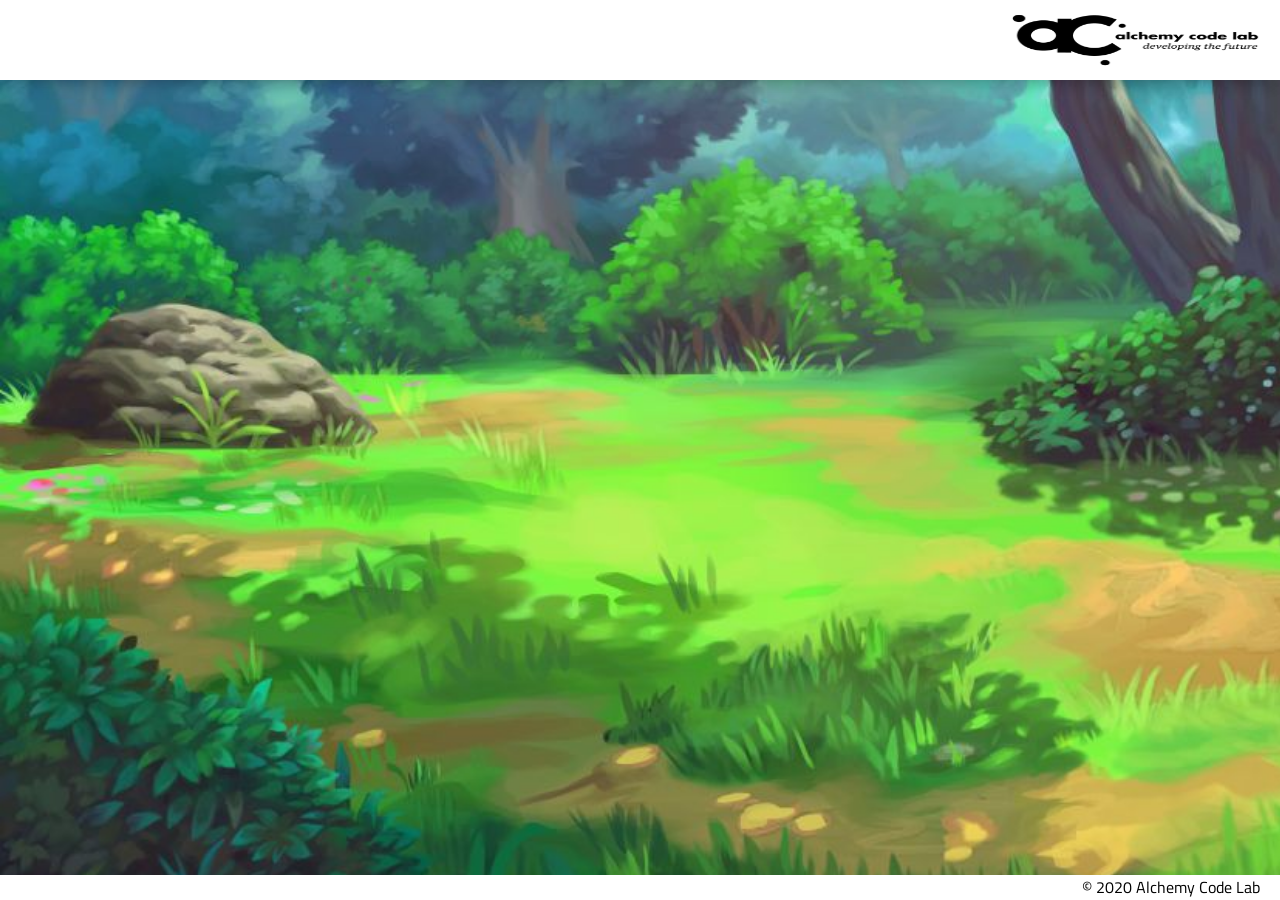
<file: results-page.html>
<!DOCTYPE html>
<html lang="en">

<head>
    <meta charset="UTF-8">
    <meta name="viewport" content="width=device-width, initial-scale=1.0">
    <meta http-equiv="X-UA-Compatible" content="ie=edge">
    <link href="https://fonts.googleapis.com/css2?family=Titillium+Web:wght@300&display=swap" rel="stylesheet">
    <link rel="stylesheet" href="styles/reset.css">
    <link rel="stylesheet" href="styles/style.css">
    <link rel="stylesheet" href="styles/home.css">
    <title>Document</title>
</head>

<body>
    <header>
        <div class="gutter-right logo">
            <img src="assets/big-logo.png"/>
        </div>
    </header>
    <main>
        <section class="main-section">
          

        </section>
    </main>
    <footer>
        <div class="copy gutter-right">&copy; 2020 Alchemy Code Lab</div>
    </footer>

    <script type="module" src="app.js"></script>
</body>

</html>
</file>
<file: styles/style.css>
body {
    --color1: #ffffff;
    --color2: #ffffff;
    --color3: #ffffff;
    --color4: #ffffff;
    --color5: #ffffff;

    /* https://coolors.co/generate and click export -> scss to get the colors to copy and paste below*/
    /* --color1: hsla(349, 69%, 76%, 1);
    --color2: hsla(207, 67%, 44%, 1);
    --color3: hsla(200, 61%, 56%, 1);
    --color4: hsla(187, 41%, 94%, 1);
    --color5: hsla(170, 28%, 95%, 1); */

    /* --color1: hsla(45, 86%, 83%, 1);
    --color2: hsla(135, 65%, 98%, 1);
    --color3: hsla(315, 37%, 86%, 1);
    --color4: hsla(45, 73%, 98%, 1);
    --color5: hsla(224, 40%, 79%, 1); */
    
    --header-height: 80px;
    --shadow: 0px 10px 20px -12px rgba(0,0,0,0.45);
    --gutter: 30px;
    --footer-height: 25px;
    
    font-family: 'Titillium Web', sans-serif;
    background-color: var(--color2);
}

main {
    display: flex;
    flex-direction: column;
    justify-content: center;
    align-items: center;
    margin-bottom: calc(var(--footer-height));
}

section {
    background-color: var(--color5);
    width: 1000px;
    max-width: 80%;
    display: flex;
    flex-direction: column;
    justify-content: center;
    align-items: center;
    padding-top: var(--gutter);
    padding-bottom: var(--gutter);
    margin-top: var(--gutter);
    margin-bottom: var(--gutter);
    border: solid 2px var(--color1);
}

header {
    display: flex;
    justify-content: flex-end;
    background-color: var(--color3);
    height: var(--header-height);
    box-shadow: var(--shadow);
}

footer {
    display: flex;
    justify-content: flex-end;
    background-color: var(--color3);
    box-shadow: var(--shadow);
}



h2 {
    font-size: 1.8rem;
    font-weight: bold;
}

.gutter-right {
    margin-right: 20px;
}

.main-logo {
    animation: pulse 5s infinite ease-in-out;
}

header img {
    height: var(--header-height);
}


#catchTitle{
    font-size: 26;
}

content {
    width: 80%;
}

p {
    margin: var(--gutter);
}
  
footer {
    position: fixed;
    width: 100%;
    bottom: 0;
    height: var(--footer-height);
    display: flex;
    justify-content: flex-end;
    background-color: var(--color3);
    box-shadow: var(--shadow);
}
  
  @keyframes pulse {
    20% {
      transform: rotate3d(-10, -10, -10, 50deg) scale(1.2);
    }

    40% {
        transform: rotate3d(10, 10, -10, 50deg) scale(1);
    }

    60% {
        transform: rotate3d(-10, 10, 10, 50deg) scale(1.2);
      }

    80% {
        transform: rotate3d(10, 10, 10, 50deg) scale(1);
    }

  }
</file>
<file: styles/home.css>
/* add home page styles here */

body {
    --color1: #ffffff;
    --color2: #ffffff;
    --color3: #ffffff;
    --color4: #ffffff;
    --color5: #ffffff;

    /* https://coolors.co/generate and click export -> scss to get the colors to copy and paste below*/
    /* --color1: hsla(349, 69%, 76%, 1);
    --color2: hsla(207, 67%, 44%, 1);
    --color3: hsla(200, 61%, 56%, 1);
    --color4: hsla(187, 41%, 94%, 1);
    --color5: hsla(170, 28%, 95%, 1); */

    /* --color1: hsla(45, 86%, 83%, 1);
    --color2: hsla(135, 65%, 98%, 1);
    --color3: hsla(315, 37%, 86%, 1);
    --color4: hsla(45, 73%, 98%, 1);
    --color5: hsla(224, 40%, 79%, 1); */
    
    --shadow: 0px 10px 20px -12px rgba(0,0,0,0.45);
    --gutter: 30px;
    --footer-height: 25px;
    
    font-family: 'Titillium Web', sans-serif;
    background-color: var(--color2);
}

body {
    background-image: url('../assets/pokemon-forest.jpg');
    background-repeat: no-repeat;
    background-size: cover;

}

main {
    display: flex;
    flex-direction: column;
    justify-content: center;
    align-items: center;
    margin-bottom: calc(var(--footer-height));
}

section {
    background-color: var(--color5);
    width: 1000px;
    max-width: 80%;
    display: flex;
    flex-direction: column;
    justify-content: center;
    align-items: center;
    padding-top: var(--gutter);
    padding-bottom: var(--gutter);
    margin-top: var(--gutter);
    margin-bottom: var(--gutter);
    border: solid 2px var(--color1);
}

header {
    display: flex;
    justify-content: flex-end;
    background-color: var(--color3);
    height: var(--header-height);
    box-shadow: var(--shadow);
}

footer {
    display: flex;
    justify-content: flex-end;
    background-color: var(--color3);
    box-shadow: var(--shadow);
}

h2 {
    font-size: 1.8rem;
    font-weight: bold;
}

.gutter-right {
    margin-right: 20px;
}

section {
background-color: #ffffff00;
border: #ffffff00;
}
img {
    height: 250px;
    width: 250px;
}
header img {
    height: var(--header-height);
}

#pokemonLogo {
width: 300px;
animation: pulse 10s infinite ease-in-out;
background-color: white  ;

}

#catchTitle {
     font-size: 35px;
}
#rulesDiv {
    background-color: rgba(241, 238, 238, 0.308);
    border-radius: round;
}

#rules {
    font-size: 20px;
   font-weight: bolder
   
}

.pokemonRadioButton  {
    display: inline;
align-items: inherit;
}


.radioButton {
    width: 200px;
    height: 200px;
    padding: 5px;
    visibility: hidden;
  
}



#throwButtonDiv {
    background-color: #ffffff00;
}

#throwButton {
width: 300px; 
height: 60px;   
background-color: #f7b335e3;
font-size: 25px;
}



content {
    width: 80%;
}

p {
    margin: var(--gutter);
}
  
footer {
    position: fixed;
    width: 100%;
    bottom: 0;
    height: var(--footer-height);
    display: flex;
    justify-content: flex-end;
    background-color: var(--color3);
    box-shadow: var(--shadow);
}
  
  @keyframes pulse {
    20% {
      transform: rotate3d(-10, -10, -10, 50deg) scale(1.2);
    }

    40% {
        transform: rotate3d(10, 10, -10, 50deg) scale(1);
    }

    60% {
        transform: rotate3d(-10, 10, 10, 50deg) scale(1.2);
      }

    80% {
        transform: rotate3d(10, 10, 10, 50deg) scale(1);
    }

  }
</file>
